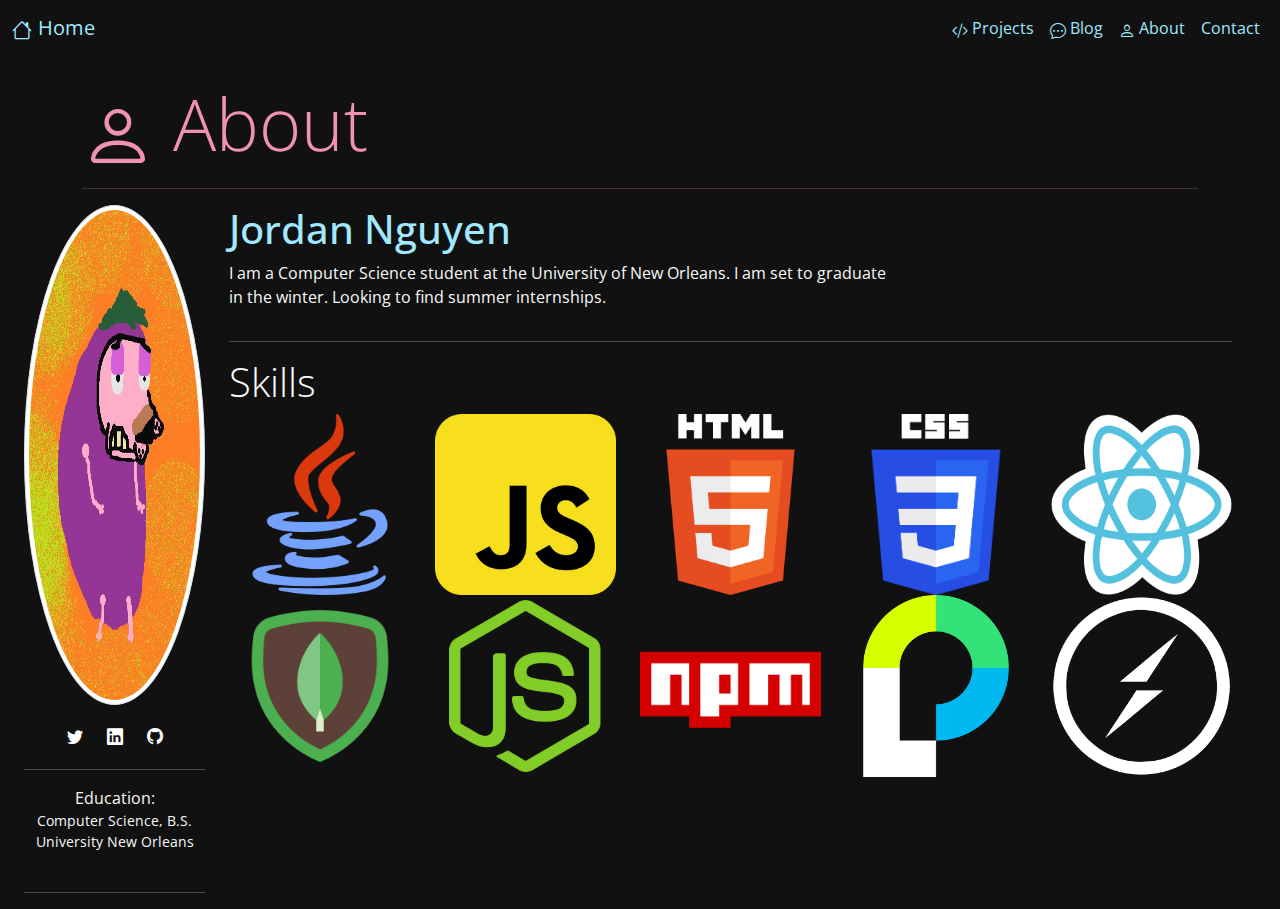
<file: about.html>
<html>
    <head>
        <link rel="icon" href="assets/favicon.ico">
        <title>Jordan Nguyen</title>

        <meta charset="UTF-8">
        <meta name="viewport" content="width=device-width, initial-scale=1">
    
        <link rel="stylesheet" href="styles/style.css">
        <link rel="stylesheet" href="styles/bootstrap.min.css">
        <link rel="stylesheet" href="styles/bootstrap-icons.css">

        <body style="background-color: #111; font-family: 'Open Sans', sans-serif;">
            <!--navbar-->
            <nav class="navbar navbar-expand-md container-fluid" style="background-color: #111; font-family: 'Open Sans', sans-serif;">
                <a class="navbar-brand" style="color: #a0e9ff" href="index.html">
                    <i class="bi bi-house" ></i> Home
                </a>
                <button class="navbar-toggler" data-bs-toggle="collapse" data-bs-target="#navbar-options">
                    <i class="navbar-toggler-icon"></i>
                </button>
                <div class="collapse navbar-collapse" id="navbar-options">
                <ul class="navbar-nav ms-auto">
                    <li class="nav-item">
                        <a class="nav-link" style="color: #a0e9ff" href="projects.html">
                            <i class="bi bi-code-slash"></i> Projects
                        </a>
                    </li>
                    <li class="nav-item">
                        <a class="nav-link" style="color: #a0e9ff" href="blog.html">
                            <i class="bi bi-chat-dots"></i> Blog
                        </a>
                    </li>
                    <li class="nav-item">
                        <a class="nav-link" style="color: #a0e9ff" href="about.html">
                            <i class="bi bi-person"></i> About
                        </a>
                    </li>
                    <li class="nav-item">
                        <a class="nav-link" style="color: #a0e9ff" href="contact.html">
                            <i class="bi bi-code-envelope"></i> Contact
                        </a>
                    </li>
                </ul>
                </div>
            </nav>

            <!--'about' heading-->
            <div class="container" style="color: #f093b0;">
                <h1 class="display-2 mt-4">
                    <i class="bi bi-person"></i> About
                </h1>
                <hr>
            </div>

            <!--about me: using grid and flex-->
            <div class="container-fluid text-light row">
                <!--column 1: social links and education-->
                <div class="text-center col-md-2">
                    <img class="img-thumbnail rounded-circle" style="width: 400; height: 500;" src="assets/courage.jpg">
                    <div class="d-flex justify-content-center gap-4 m-4">
                        <a href='#' class='text-white'> <i class="bi bi-twitter"></i> </a>
                        <a href='#' class='text-white'> <i class="bi bi-linkedin"></i> </a>
                        <a href='#' class='text-white'> <i class="bi bi-github"></i> </a>
                    </div>
                    <hr>
                    <div class="d-flex row row-cols-1">
                        <span> Education: </span>
                        <small> Computer Science, B.S. </small>
                        <small> University New Orleans </small>
                    </div>
                    <br>
                    <hr>
                </div>
                <!--column 2: name and skills-->
                <div class="col-md-10">
                    <!--row 1: name and image-->
                    <div class="row">
                        <div class="col-md-8 col-12">
                            <h1 style="color: #a0e9ff">Jordan Nguyen</h1>
                            <p> I am a Computer Science student at the University of New Orleans. I am set to graduate in the winter. Looking to find summer internships. </p>
                        </div>
                    </div>
                    <!--row 2: skills-->
                    <hr>
                    <h2 class="display-6">Skills</h2>
                    <div class="d-flex row row-cols-5">
                        <img src='assets/icon-java.png'>
                        <img src='assets/icon-js.png'>
                        <img src='assets/icon-html5.png'>
                        <img src='assets/icon-css3.png'>
                        <img src='assets/icon-react.png'>
                        <img src='assets/icon-mongodb.png'>
                        <img src='assets/icon-node.webp'>
                        <img src='assets/icon-npm.png'>
                        <img src='assets/icon-passport.png'>
                        <img src='assets/icon-socketio.png'>
                    </div>
                </div>
            </div>

            <!--bootstrap bundle with popper-->
            <script src="scripts/bootstrap.bundle.min.js"></script>
        </body>
    </head>
</file>
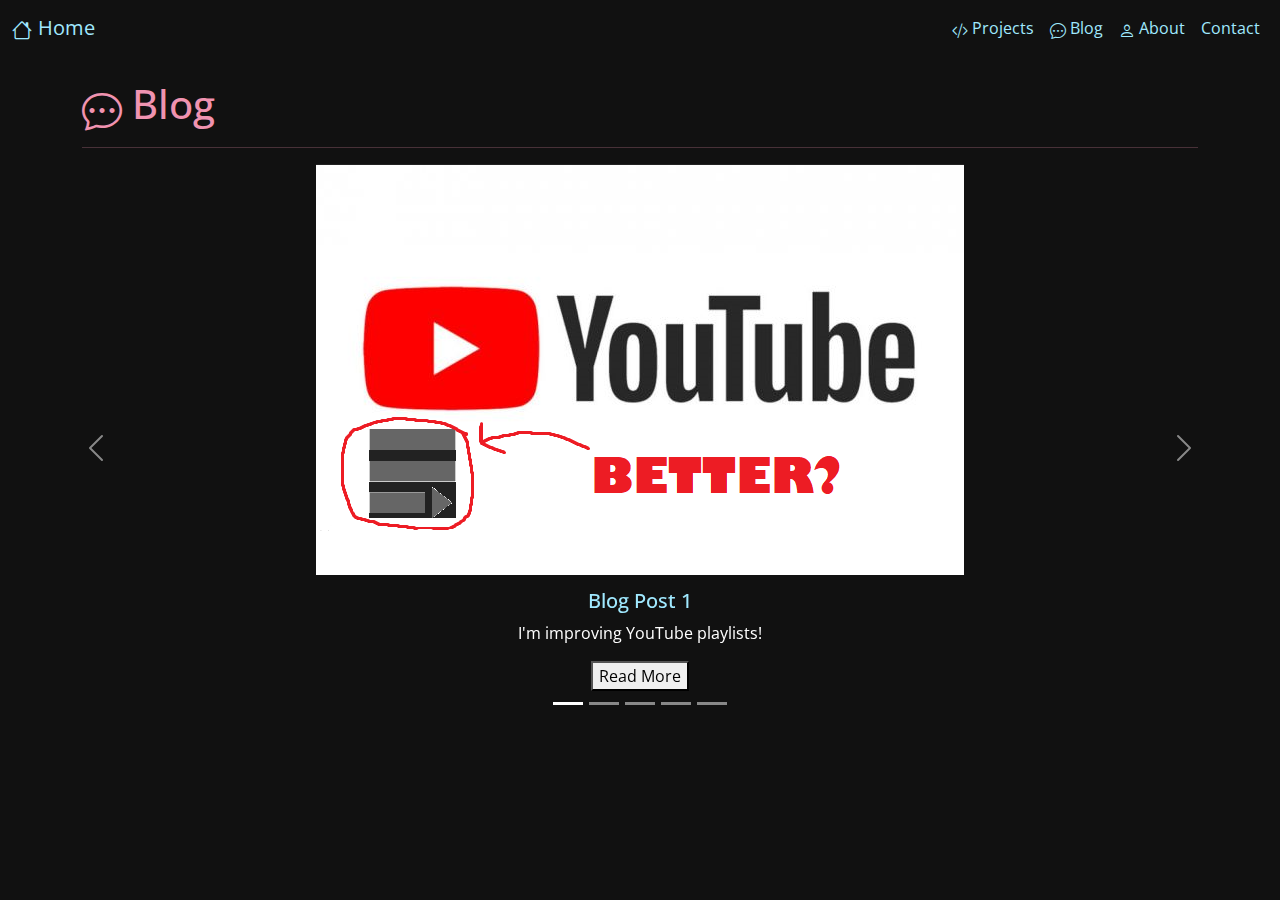
<file: blog.html>
<html>
    <head>
        <link rel="icon" href="assets/favicon.ico">
        <title>Jordan Nguyen</title>

        <meta charset="UTF-8">
        <meta name="viewport" content="width=device-width, initial-scale=1">
    
        <link rel="stylesheet" href="styles/style.css">
        <link rel="stylesheet" href="styles/bootstrap.min.css">
        <link rel="stylesheet" href="styles/bootstrap-icons.css">
    </head>

    <body style="background-color: #111; font-family: 'Open Sans', sans-serif;">

        <!--navbar-->
        <nav class="navbar navbar-expand-md container-fluid" style="background-color: #111; font-family: 'Open Sans', sans-serif;">
            <a class="navbar-brand" style="color: #a0e9ff" href="index.html">
                <i class="bi bi-house" ></i> Home
            </a>
            <button class="navbar-toggler" data-bs-toggle="collapse" data-bs-target="#navbar-options">
                <i class="navbar-toggler-icon"></i>
            </button>
            <div class="collapse navbar-collapse" id="navbar-options">
            <ul class="navbar-nav ms-auto">
                <li class="nav-item">
                    <a class="nav-link" style="color: #a0e9ff" href="projects.html">
                        <i class="bi bi-code-slash"></i> Projects
                    </a>
                </li>
                <li class="nav-item">
                    <a class="nav-link" style="color: #a0e9ff" href="blog.html">
                        <i class="bi bi-chat-dots"></i> Blog
                    </a>
                </li>
                <li class="nav-item">
                    <a class="nav-link" style="color: #a0e9ff" href="about.html">
                        <i class="bi bi-person"></i> About
                    </a>
                </li>
                <li class="nav-item">
                    <a class="nav-link" style="color: #a0e9ff" href="contact.html">
                        <i class="bi bi-code-envelope"></i> Contact
                    </a>
                </li>
            </ul>
            </div>
        </nav>
        
        <!--blog page-->
        <div class="container mt-4" style="color: #f093b0;">
            <h1>
                <i class="bi bi-chat-dots"></i> Blog
            </h1>
            <hr>
        </div>

        <!--carousel-->
        <div id="blog-carousel" class="carousel slide" data-bs-ride="carousel" data-bs-interval="5000">
            <!--carousel menu-->
            <ol class="carousel-indicators">
                <li data-bs-target="#blog-carousel" data-bs-slide-to="0" class="active"></li>
                <li data-bs-target="#blog-carousel" data-bs-slide-to="1"></li>
                <li data-bs-target="#blog-carousel" data-bs-slide-to="2"></li>
                <li data-bs-target="#blog-carousel" data-bs-slide-to="3"></li>
				<li data-bs-target="#blog-carousel" data-bs-slide-to="4"></li>
            </ol>
            <!--carousel body-->
            <div class="carousel-inner text-center">
                <!--slide 1-->
                <div id="slide-1" class="carousel-item active">
                    <img class="img-fluid" src="assets/BetterPlaylist.png">
                    <div class="carousel-caption">
                        <h5 style="color: #a0e9ff;"> Blog Post 1</h5>
                        <p> I'm improving YouTube playlists! </p>
                        <button onclick="document.location='articles/article-01.html'"> Read More </button>
                    </div>
                </div>
                <!--slide 2-->
                <div id="slide-2" class="carousel-item">
                    <img class="img-fluid" src="assets/nginx.png">
                    <div class="carousel-caption">
                        <h5 style="color: #a0e9ff;"> Blog Post 2</h5>
                        <p> How to deploy a webserver using NGINX </p>
                        <button onclick="document.location='articles/article-02.html'"> Read More </button>
                    </div>
                </div>
                <!--slide 3-->
                <div id="slide-3" class="carousel-item">
                    <img class="img-fluid" src="assets/eldenRing.jpg">
                    <div class="carousel-caption">
                        <h5 style="color: #a0e9ff;"> Blog Post 3</h5>
                        <p> Elden Ring released on February 24, 2022! </p>
                        <button onclick="document.location='articles/article-03.html'"> Read More </button>
                    </div>
                </div>
                <!--slide 4-->
                <div id="slide-4" class="carousel-item">
                    <img class="img-fluid" src="assets/AimTrainer2.png">
                    <div class="carousel-caption">
                        <h5 style="color: #a0e9ff;"> Blog Post 4</h5>
                        <p> I made a browser Aim Trainer! </p>
                        <button onclick="document.location='articles/article-04.html'"> Read More </button>
                    </div>
                </div>
				<!--slide 5-->
                <div id="slide-5" class="carousel-item">
                    <img class="img-fluid" src="assets/AimTrainer2.png">
                    <div class="carousel-caption">
                        <h5 style="color: #a0e9ff;"> Blog Post 5</h5>
                        <p> I made a browser Aim Trainer with a leaderboard! </p>
                        <button onclick="document.location='articles/article-05.html'"> Read More </button>
                    </div>
                </div>
            </div>
            <!--carousel controls-->
            <a class="carousel-control-prev" href="#blog-carousel" role="button" data-bs-slide="prev">
                <i class="carousel-control-prev-icon"></i>
            </a>
            <a class="carousel-control-next" href="#blog-carousel" role="button" data-bs-slide="next">
                <i class="carousel-control-next-icon"></i>
            </a>
        </div>

        <!--bootstrap bundle with popper-->
        <script src="scripts/bootstrap.bundle.min.js"></script>
    </body>
</html>
</file>
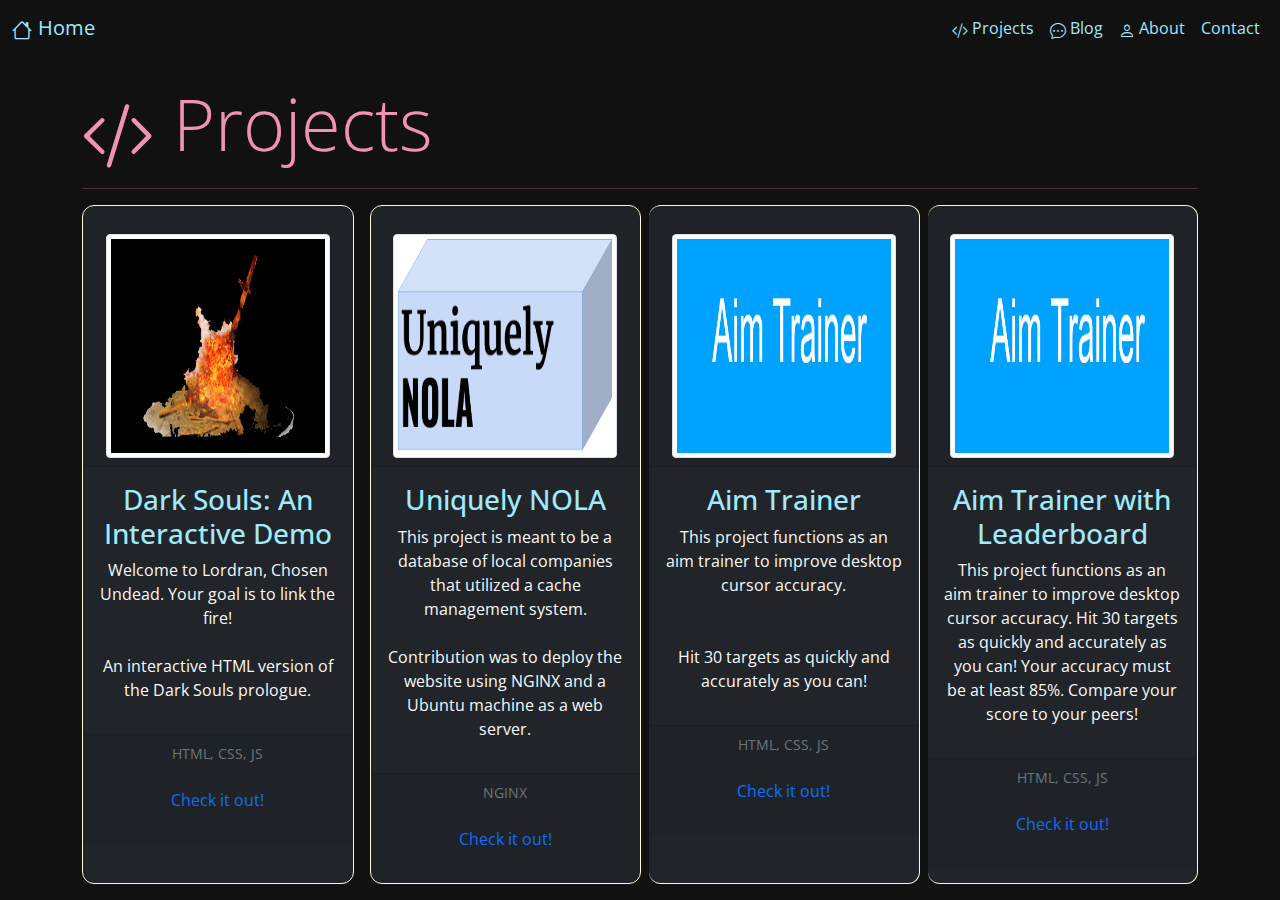
<file: projects.html>
<html>
    <head>
        <link rel="icon" href="assets/favicon.ico">
        <title>Jordan Nguyen</title>

        <meta charset="UTF-8">
        <meta name="viewport" content="width=device-width, initial-scale=1">
    
        <link rel="stylesheet" href="styles/style.css">
        <link rel="stylesheet" href="styles/bootstrap.min.css">
        <link rel="stylesheet" href="styles/bootstrap-icons.css">
    </head>

    <body style="background-color: #111; font-family: 'Open Sans', sans-serif;">
        <!--navbar-->
        <nav class="navbar navbar-expand-md container-fluid" style="background-color: #111;">
            <a class="navbar-brand" style="color: #a0e9ff" href="index.html">
                <i class="bi bi-house"></i> Home
            </a>
            <button class="navbar-toggler" data-bs-toggle="collapse" data-bs-target="#navbar-options">
                <i class="navbar-toggler-icon"></i>
            </button>
            <div class="collapse navbar-collapse" id="navbar-options">
            <ul class="navbar-nav ms-auto">
                <li class="nav-item">
                    <a class="nav-link" style="color: #a0e9ff" href="projects.html">
                        <i class="bi bi-code-slash"></i> Projects
                    </a>
                </li>
                <li class="nav-item">
                    <a class="nav-link" style="color: #a0e9ff" href="blog.html">
                        <i class="bi bi-chat-dots"></i> Blog
                    </a>
                </li>
                <li class="nav-item">
                    <a class="nav-link" style="color: #a0e9ff" href="about.html">
                        <i class="bi bi-person"></i> About
                    </a>
                </li>
                <li class="nav-item">
                    <a class="nav-link" style="color: #a0e9ff" href="contact.html">
                        <i class="bi bi-code-envelope"></i> Contact
                    </a>
                </li>
            </ul>
            </div>
        </nav>

        <!--coding projects portfolio-->
        <div class="container" style="color: #f093b0;">
            <h1 class="display-2 mt-4">
                <i class="bi bi-code-slash"></i> Projects
            </h1>
            <hr>
            <!--Start: Card Group-->
            <div class="card-group gap-2">
                <!--Start: Card 1-->
                <div class="card bg-dark text-center" style="border-radius: 12px; border-color: #FFFACD;">
                    <a href="https://manhnguyen1116.github.io/Dark-Souls-An-Interactive-Demo/" style="text-decoration: none;">
                    <!--card header-->
                    <div class="card-header">
                        <img class="img-thumbnail" style="height: 224; width: 224; margin-top: 20;" src="assets/darksouls-logo.png">
                    </div>
                    <!--card body-->
                    <div class="card-body">
                        <h3 style="color: #a0e9ff;"> Dark Souls: An Interactive Demo </h3>
                        <p class="text-light">
                            Welcome to Lordran, Chosen Undead. Your goal is to link the fire!
                            <br>
                            <br>
                            An interactive HTML version of the Dark Souls prologue.
                        </p>
                    </div>
                    <!--card footer-->
                    <div class="card-footer">
                        <small class="text-muted"> HTML, CSS, JS </small>
                        <br>
                        <br>
                            Check it out! 
                        <br>
                        <br>
                    </div>
                    </a>
                </div>
                <!--End: Card 1-->
                <br>
                <!--Start: Card 2-->
                <div class="card bg-dark text-center" style="border-radius: 12px; border-color: #FFFACD;">
                    <a href="https://github.com/ManhNguyen1116/CSCI2467Project" style="text-decoration: none;">
                    <!--card header-->
                    <div class="card-header">
                        <img class="img-thumbnail" style="height: 224; width: 224; margin-top: 20;" src="assets/Uniquely_NOLA_Logo_m.png">
                    </div>
                    <!--card body-->
                    <div class="card-body">
                        <h3 style="color: #a0e9ff;"> Uniquely NOLA </h3>
                        <p class="text-light">
                            This project is meant to be a database of local companies that utilized a cache management system.
                            <br>
                            <br>
                            Contribution was to deploy the website using NGINX and a Ubuntu machine as a web server.
                        </p>
                    </div>
                    <!--card footer-->
                    <div class="card-footer">
                        <small class="text-muted"> NGINX </small>
                        <br>
                        <br>
                            Check it out! 
                        <br>
                        <br>
                    </div>
                    </a>
                </div>
                <!--End: Card 2-->
                <!--Start: Card 3-->
                <div class="card bg-dark text-center" style="border-radius: 12px; border-color: #FFFACD;">
                    <a href="https://manhnguyen1116.github.io/Aim-Trainer/" style="text-decoration: none;">
                    <!--card header-->
                    <div class="card-header">
                        <img class="img-thumbnail" style="height: 224; width: 224; margin-top: 20;" src="assets/AimTrainer.png">
                    </div>
                    <!--card body-->
                    <div class="card-body">
                        <h3 style="color: #a0e9ff;"> Aim Trainer </h3>
                        <p class="text-light">
                            This project functions as an aim trainer to improve desktop cursor accuracy.
                            <br>
                            <br>
							<br>
                            Hit 30 targets as quickly and accurately as you can!
                        </p>
                    </div>
                    <!--card footer-->
                    <div class="card-footer">
                        <small class="text-muted"> HTML, CSS, JS </small>
                        <br>
                        <br>
                            Check it out! 
                        <br>
                        <br>
                    </div>
                    </a>
                </div>
                <!--End: Card 3-->
				<!--Start: Card 4-->
                <div class="card bg-dark text-center" style="border-radius: 12px; border-color: #FFFACD;">
                    <a href="https://manhnguyen1116.github.io/Aim-Trainer-with-Leaderboard/" style="text-decoration: none;">
                    <!--card header-->
                    <div class="card-header">
                        <img class="img-thumbnail" style="height: 224; width: 224; margin-top: 20;" src="assets/AimTrainer.png">
                    </div>
                    <!--card body-->
                    <div class="card-body">
                        <h3 style="color: #a0e9ff;"> Aim Trainer with Leaderboard </h3>
                        <p class="text-light">
                            This project functions as an aim trainer to improve desktop cursor accuracy.
                            Hit 30 targets as quickly and accurately as you can! Your accuracy must be at least 85%. Compare your score to your peers!
                        </p>
                    </div>
                    <!--card footer-->
                    <div class="card-footer">
                        <small class="text-muted"> HTML, CSS, JS </small>
                        <br>
                        <br>
                            Check it out! 
                        <br>
                        <br>
                    </div>
                    </a>
                </div>
                <!--End: Card 4-->
            </div>
            <!--End: Card Group-->
        </div>
        <!--bootstrap bundle with popper-->
        <script src="scripts/bootstrap.bundle.min.js"></script>
    </body>
</html>
</file>
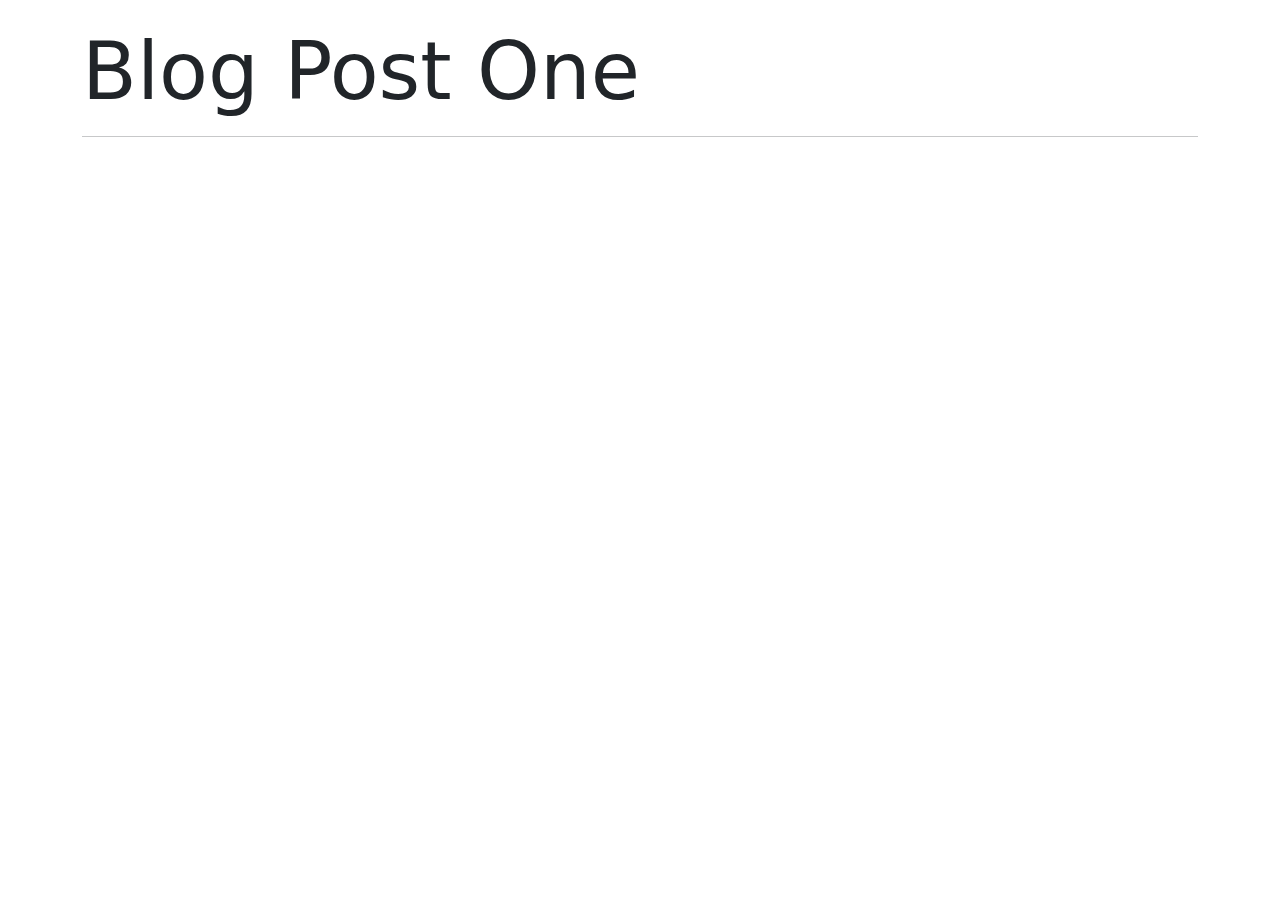
<file: articles/article-01.html>
<html>
    <head>
        <link rel="icon" href="../assets/icon.png">
        <title>Your Name</title>
        <!-- Required meta tags -->
        <meta charset="utf-8">
        <meta name="viewport" content="width=device-width, initial-scale=1">

        <!-- Bootstrap CSS -->
        <link rel="stylesheet" href="../styles/bootstrap.min.css">
        <link rel="stylesheet" href="../styles/bootstrap-icons.css">
    </head>
    <body>

        <div class='container'>
            <h1 class='display-1 mt-4'> Blog Post One </h1>
            <hr>
        </div>

        <!--  Bootstrap Bundle with Popper -->
        <script src="../scripts/bootstrap.bundle.min.js"></script>
    </body>

</html>
</file>
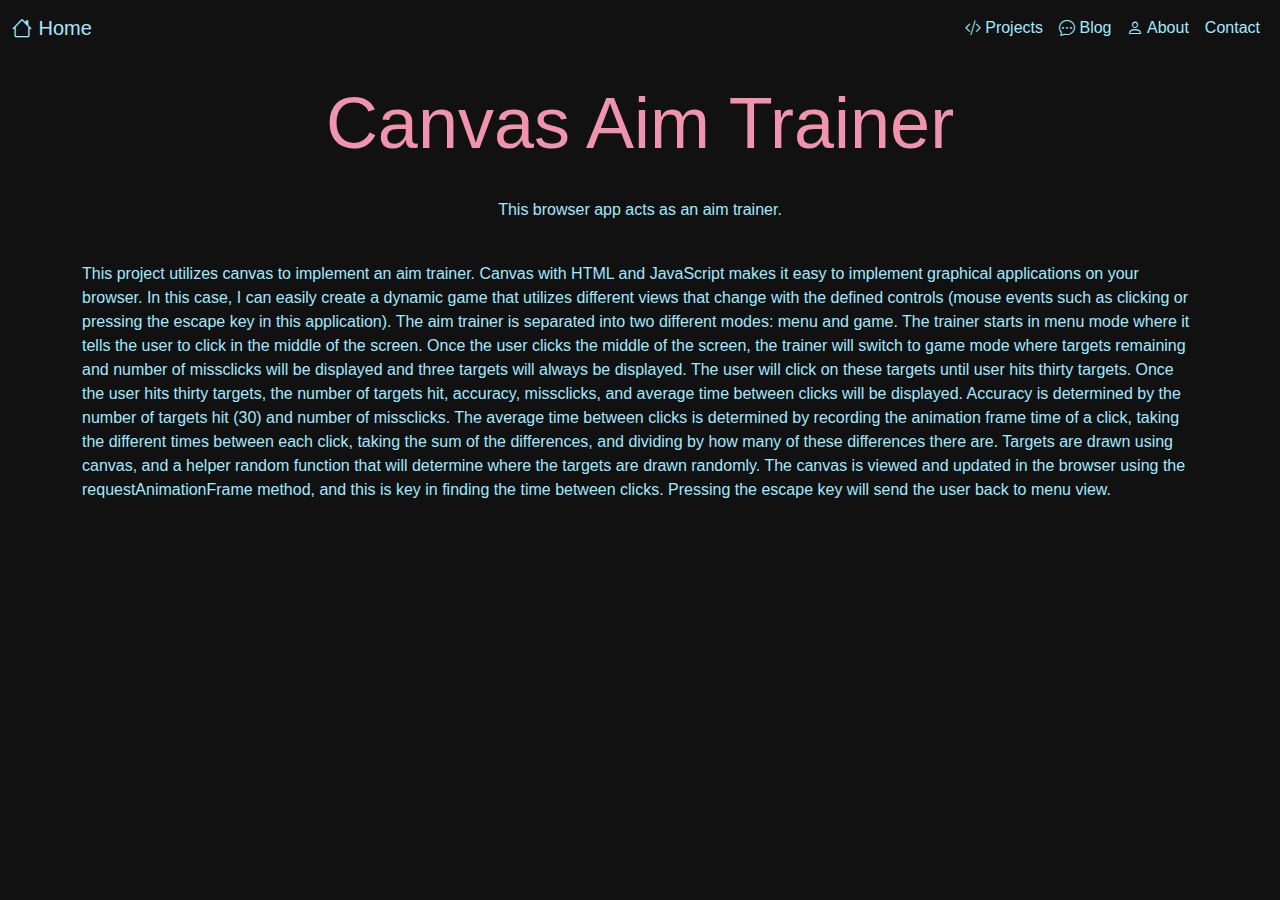
<file: articles/article-04.html>
<html>
    <head>
        <link rel="icon" href="../assets/favicon.ico">
        <title>Jordan Nguyen</title>
        <!-- Required meta tags -->
        <meta charset="utf-8">
        <meta name="viewport" content="width=device-width, initial-scale=1">

        <!-- Bootstrap CSS -->
        <link rel="stylesheet" href="../styles/bootstrap.min.css">
        <link rel="stylesheet" href="../styles/bootstrap-icons.css">
    </head>
    
    <body style="background-color: #111; font-family: 'Open Sans', sans-serif;">
    <!--navbar-->
    <nav class="navbar navbar-expand-md container-fluid" style="background-color: #111; font-family: 'Open Sans', sans-serif;">
        <a class="navbar-brand" style="color: #a0e9ff" href="../index.html">
            <i class="bi bi-house" ></i> Home
        </a>
        <button class="navbar-toggler" data-bs-toggle="collapse" data-bs-target="#navbar-options">
            <i class="navbar-toggler-icon"></i>
        </button>
        <div class="collapse navbar-collapse" id="navbar-options">
        <ul class="navbar-nav ms-auto">
            <li class="nav-item">
                <a class="nav-link" style="color: #a0e9ff" href="../projects.html">
                    <i class="bi bi-code-slash"></i> Projects
                </a>
            </li>
            <li class="nav-item">
                <a class="nav-link" style="color: #a0e9ff" href="../blog.html">
                    <i class="bi bi-chat-dots"></i> Blog
                </a>
            </li>
            <li class="nav-item">
                <a class="nav-link" style="color: #a0e9ff" href="../about.html">
                    <i class="bi bi-person"></i> About
                </a>
            </li>
            <li class="nav-item">
                <a class="nav-link" style="color: #a0e9ff" href="../contact.html">
                    <i class="bi bi-code-envelope"></i> Contact
                </a>
            </li>
        </ul>
        </div>
    </nav>
    
        <div class='container'>
            <h1 class='d-flex display-2 mt-4 justify-content-center' style="color: #f093b0;"> Canvas Aim Trainer </h1>
            <br>
            <p class="d-flex justify-content-center" style="color: #a0e9ff;">
                This browser app acts as an aim trainer.
            </p>
            <br>
            <p class="d-flex justify-content-center" style="color: #a0e9ff;">
                This project utilizes canvas to implement an aim trainer. Canvas with HTML and JavaScript makes it easy to implement graphical applications on your browser. In this case, I can easily create a dynamic game that utilizes different views that change with the defined controls (mouse events such as clicking or pressing the escape key in this application). The aim trainer is separated into two different modes: menu and game. The trainer starts in menu mode where it tells the user to click in the middle of the screen. Once the user clicks the middle of the screen, the trainer will switch to game mode where targets remaining and number of missclicks will be displayed and three targets will always be displayed. The user will click on these targets until user hits thirty targets. Once the user hits thirty targets, the number of targets hit, accuracy, missclicks, and average time between clicks will be displayed. Accuracy is determined by the number of targets hit (30) and number of missclicks. The average time between clicks is determined by recording the animation frame time of a click, taking the different times between each click, taking the sum of the differences, and dividing by how many of these differences there are. Targets are drawn using canvas, and a helper random function that will determine where the targets are drawn randomly. The canvas is viewed and updated in the browser using the requestAnimationFrame method, and this is key in finding the time between clicks. Pressing the escape key will send the user back to menu view. 
            </p>
        </div>

        <!--  Bootstrap Bundle with Popper -->
        <script src="../scripts/bootstrap.bundle.min.js"></script>
    </body>

</html>
</file>
<file: styles/style.css>
@import url('https://fonts.googleapis.com/css2?family=Open+Sans:ital,wght@0,600;1,600&display=swap');

.particle {
  position: absolute;
  border-radius: 50%;
}

@-webkit-keyframes particle-animation-1 {
  100% {
    -webkit-transform: translate3d(31vw, 87vh, 29px);
            transform: translate3d(31vw, 87vh, 29px);
  }
}

@keyframes particle-animation-1 {
  100% {
    -webkit-transform: translate3d(31vw, 87vh, 29px);
            transform: translate3d(31vw, 87vh, 29px);
  }
}
.particle:nth-child(1) {
  -webkit-animation: particle-animation-1 60s infinite;
          animation: particle-animation-1 60s infinite;
  opacity: 0.22;
  height: 9px;
  width: 9px;
  -webkit-animation-delay: -0.2s;
          animation-delay: -0.2s;
  -webkit-transform: translate3d(13vw, 35vh, 72px);
          transform: translate3d(13vw, 35vh, 72px);
  background: #26d985;
}

@-webkit-keyframes particle-animation-2 {
  100% {
    -webkit-transform: translate3d(82vw, 33vh, 99px);
            transform: translate3d(82vw, 33vh, 99px);
  }
}

@keyframes particle-animation-2 {
  100% {
    -webkit-transform: translate3d(82vw, 33vh, 99px);
            transform: translate3d(82vw, 33vh, 99px);
  }
}
.particle:nth-child(2) {
  -webkit-animation: particle-animation-2 60s infinite;
          animation: particle-animation-2 60s infinite;
  opacity: 0.45;
  height: 7px;
  width: 7px;
  -webkit-animation-delay: -0.4s;
          animation-delay: -0.4s;
  -webkit-transform: translate3d(77vw, 70vh, 76px);
          transform: translate3d(77vw, 70vh, 76px);
  background: #56d926;
}

@-webkit-keyframes particle-animation-3 {
  100% {
    -webkit-transform: translate3d(12vw, 75vh, 76px);
            transform: translate3d(12vw, 75vh, 76px);
  }
}

@keyframes particle-animation-3 {
  100% {
    -webkit-transform: translate3d(12vw, 75vh, 76px);
            transform: translate3d(12vw, 75vh, 76px);
  }
}
.particle:nth-child(3) {
  -webkit-animation: particle-animation-3 60s infinite;
          animation: particle-animation-3 60s infinite;
  opacity: 0.78;
  height: 8px;
  width: 8px;
  -webkit-animation-delay: -0.6s;
          animation-delay: -0.6s;
  -webkit-transform: translate3d(16vw, 65vh, 8px);
          transform: translate3d(16vw, 65vh, 8px);
  background: #d9ca26;
}

@-webkit-keyframes particle-animation-4 {
  100% {
    -webkit-transform: translate3d(60vw, 41vh, 39px);
            transform: translate3d(60vw, 41vh, 39px);
  }
}

@keyframes particle-animation-4 {
  100% {
    -webkit-transform: translate3d(60vw, 41vh, 39px);
            transform: translate3d(60vw, 41vh, 39px);
  }
}
.particle:nth-child(4) {
  -webkit-animation: particle-animation-4 60s infinite;
          animation: particle-animation-4 60s infinite;
  opacity: 0.31;
  height: 9px;
  width: 9px;
  -webkit-animation-delay: -0.8s;
          animation-delay: -0.8s;
  -webkit-transform: translate3d(19vw, 86vh, 13px);
          transform: translate3d(19vw, 86vh, 13px);
  background: #26d9cd;
}

@-webkit-keyframes particle-animation-5 {
  100% {
    -webkit-transform: translate3d(23vw, 7vh, 7px);
            transform: translate3d(23vw, 7vh, 7px);
  }
}

@keyframes particle-animation-5 {
  100% {
    -webkit-transform: translate3d(23vw, 7vh, 7px);
            transform: translate3d(23vw, 7vh, 7px);
  }
}
.particle:nth-child(5) {
  -webkit-animation: particle-animation-5 60s infinite;
          animation: particle-animation-5 60s infinite;
  opacity: 0.9;
  height: 10px;
  width: 10px;
  -webkit-animation-delay: -1s;
          animation-delay: -1s;
  -webkit-transform: translate3d(51vw, 29vh, 69px);
          transform: translate3d(51vw, 29vh, 69px);
  background: #c426d9;
}

@-webkit-keyframes particle-animation-6 {
  100% {
    -webkit-transform: translate3d(61vw, 67vh, 30px);
            transform: translate3d(61vw, 67vh, 30px);
  }
}

@keyframes particle-animation-6 {
  100% {
    -webkit-transform: translate3d(61vw, 67vh, 30px);
            transform: translate3d(61vw, 67vh, 30px);
  }
}
.particle:nth-child(6) {
  -webkit-animation: particle-animation-6 60s infinite;
          animation: particle-animation-6 60s infinite;
  opacity: 0.41;
  height: 7px;
  width: 7px;
  -webkit-animation-delay: -1.2s;
          animation-delay: -1.2s;
  -webkit-transform: translate3d(40vw, 9vh, 82px);
          transform: translate3d(40vw, 9vh, 82px);
  background: #d926d3;
}

@-webkit-keyframes particle-animation-7 {
  100% {
    -webkit-transform: translate3d(34vw, 15vh, 53px);
            transform: translate3d(34vw, 15vh, 53px);
  }
}

@keyframes particle-animation-7 {
  100% {
    -webkit-transform: translate3d(34vw, 15vh, 53px);
            transform: translate3d(34vw, 15vh, 53px);
  }
}
.particle:nth-child(7) {
  -webkit-animation: particle-animation-7 60s infinite;
          animation: particle-animation-7 60s infinite;
  opacity: 0.94;
  height: 9px;
  width: 9px;
  -webkit-animation-delay: -1.4s;
          animation-delay: -1.4s;
  -webkit-transform: translate3d(85vw, 29vh, 13px);
          transform: translate3d(85vw, 29vh, 13px);
  background: #26d9ac;
}

@-webkit-keyframes particle-animation-8 {
  100% {
    -webkit-transform: translate3d(40vw, 90vh, 5px);
            transform: translate3d(40vw, 90vh, 5px);
  }
}

@keyframes particle-animation-8 {
  100% {
    -webkit-transform: translate3d(40vw, 90vh, 5px);
            transform: translate3d(40vw, 90vh, 5px);
  }
}
.particle:nth-child(8) {
  -webkit-animation: particle-animation-8 60s infinite;
          animation: particle-animation-8 60s infinite;
  opacity: 0.57;
  height: 9px;
  width: 9px;
  -webkit-animation-delay: -1.6s;
          animation-delay: -1.6s;
  -webkit-transform: translate3d(56vw, 59vh, 54px);
          transform: translate3d(56vw, 59vh, 54px);
  background: #6bd926;
}

@-webkit-keyframes particle-animation-9 {
  100% {
    -webkit-transform: translate3d(36vw, 76vh, 14px);
            transform: translate3d(36vw, 76vh, 14px);
  }
}

@keyframes particle-animation-9 {
  100% {
    -webkit-transform: translate3d(36vw, 76vh, 14px);
            transform: translate3d(36vw, 76vh, 14px);
  }
}
.particle:nth-child(9) {
  -webkit-animation: particle-animation-9 60s infinite;
          animation: particle-animation-9 60s infinite;
  opacity: 0.96;
  height: 10px;
  width: 10px;
  -webkit-animation-delay: -1.8s;
          animation-delay: -1.8s;
  -webkit-transform: translate3d(21vw, 20vh, 35px);
          transform: translate3d(21vw, 20vh, 35px);
  background: #acd926;
}

@-webkit-keyframes particle-animation-10 {
  100% {
    -webkit-transform: translate3d(34vw, 23vh, 83px);
            transform: translate3d(34vw, 23vh, 83px);
  }
}

@keyframes particle-animation-10 {
  100% {
    -webkit-transform: translate3d(34vw, 23vh, 83px);
            transform: translate3d(34vw, 23vh, 83px);
  }
}
.particle:nth-child(10) {
  -webkit-animation: particle-animation-10 60s infinite;
          animation: particle-animation-10 60s infinite;
  opacity: 0.5;
  height: 9px;
  width: 9px;
  -webkit-animation-delay: -2s;
          animation-delay: -2s;
  -webkit-transform: translate3d(89vw, 44vh, 43px);
          transform: translate3d(89vw, 44vh, 43px);
  background: #26d9b2;
}

@-webkit-keyframes particle-animation-11 {
  100% {
    -webkit-transform: translate3d(22vw, 67vh, 77px);
            transform: translate3d(22vw, 67vh, 77px);
  }
}

@keyframes particle-animation-11 {
  100% {
    -webkit-transform: translate3d(22vw, 67vh, 77px);
            transform: translate3d(22vw, 67vh, 77px);
  }
}
.particle:nth-child(11) {
  -webkit-animation: particle-animation-11 60s infinite;
          animation: particle-animation-11 60s infinite;
  opacity: 0.65;
  height: 7px;
  width: 7px;
  -webkit-animation-delay: -2.2s;
          animation-delay: -2.2s;
  -webkit-transform: translate3d(24vw, 82vh, 74px);
          transform: translate3d(24vw, 82vh, 74px);
  background: #26d96b;
}

@-webkit-keyframes particle-animation-12 {
  100% {
    -webkit-transform: translate3d(73vw, 59vh, 93px);
            transform: translate3d(73vw, 59vh, 93px);
  }
}

@keyframes particle-animation-12 {
  100% {
    -webkit-transform: translate3d(73vw, 59vh, 93px);
            transform: translate3d(73vw, 59vh, 93px);
  }
}
.particle:nth-child(12) {
  -webkit-animation: particle-animation-12 60s infinite;
          animation: particle-animation-12 60s infinite;
  opacity: 0.8;
  height: 9px;
  width: 9px;
  -webkit-animation-delay: -2.4s;
          animation-delay: -2.4s;
  -webkit-transform: translate3d(70vw, 16vh, 42px);
          transform: translate3d(70vw, 16vh, 42px);
  background: #2671d9;
}

@-webkit-keyframes particle-animation-13 {
  100% {
    -webkit-transform: translate3d(14vw, 7vh, 11px);
            transform: translate3d(14vw, 7vh, 11px);
  }
}

@keyframes particle-animation-13 {
  100% {
    -webkit-transform: translate3d(14vw, 7vh, 11px);
            transform: translate3d(14vw, 7vh, 11px);
  }
}
.particle:nth-child(13) {
  -webkit-animation: particle-animation-13 60s infinite;
          animation: particle-animation-13 60s infinite;
  opacity: 0.89;
  height: 7px;
  width: 7px;
  -webkit-animation-delay: -2.6s;
          animation-delay: -2.6s;
  -webkit-transform: translate3d(12vw, 54vh, 47px);
          transform: translate3d(12vw, 54vh, 47px);
  background: #26d92c;
}

@-webkit-keyframes particle-animation-14 {
  100% {
    -webkit-transform: translate3d(5vw, 80vh, 79px);
            transform: translate3d(5vw, 80vh, 79px);
  }
}

@keyframes particle-animation-14 {
  100% {
    -webkit-transform: translate3d(5vw, 80vh, 79px);
            transform: translate3d(5vw, 80vh, 79px);
  }
}
.particle:nth-child(14) {
  -webkit-animation: particle-animation-14 60s infinite;
          animation: particle-animation-14 60s infinite;
  opacity: 0.84;
  height: 10px;
  width: 10px;
  -webkit-animation-delay: -2.8s;
          animation-delay: -2.8s;
  -webkit-transform: translate3d(64vw, 31vh, 13px);
          transform: translate3d(64vw, 31vh, 13px);
  background: #d98026;
}

@-webkit-keyframes particle-animation-15 {
  100% {
    -webkit-transform: translate3d(81vw, 49vh, 71px);
            transform: translate3d(81vw, 49vh, 71px);
  }
}

@keyframes particle-animation-15 {
  100% {
    -webkit-transform: translate3d(81vw, 49vh, 71px);
            transform: translate3d(81vw, 49vh, 71px);
  }
}
.particle:nth-child(15) {
  -webkit-animation: particle-animation-15 60s infinite;
          animation: particle-animation-15 60s infinite;
  opacity: 0.66;
  height: 7px;
  width: 7px;
  -webkit-animation-delay: -3s;
          animation-delay: -3s;
  -webkit-transform: translate3d(58vw, 20vh, 74px);
          transform: translate3d(58vw, 20vh, 74px);
  background: #26d932;
}

@-webkit-keyframes particle-animation-16 {
  100% {
    -webkit-transform: translate3d(62vw, 82vh, 83px);
            transform: translate3d(62vw, 82vh, 83px);
  }
}

@keyframes particle-animation-16 {
  100% {
    -webkit-transform: translate3d(62vw, 82vh, 83px);
            transform: translate3d(62vw, 82vh, 83px);
  }
}
.particle:nth-child(16) {
  -webkit-animation: particle-animation-16 60s infinite;
          animation: particle-animation-16 60s infinite;
  opacity: 0.89;
  height: 10px;
  width: 10px;
  -webkit-animation-delay: -3.2s;
          animation-delay: -3.2s;
  -webkit-transform: translate3d(42vw, 20vh, 10px);
          transform: translate3d(42vw, 20vh, 10px);
  background: #26d985;
}

@-webkit-keyframes particle-animation-17 {
  100% {
    -webkit-transform: translate3d(51vw, 61vh, 69px);
            transform: translate3d(51vw, 61vh, 69px);
  }
}

@keyframes particle-animation-17 {
  100% {
    -webkit-transform: translate3d(51vw, 61vh, 69px);
            transform: translate3d(51vw, 61vh, 69px);
  }
}
.particle:nth-child(17) {
  -webkit-animation: particle-animation-17 60s infinite;
          animation: particle-animation-17 60s infinite;
  opacity: 0.01;
  height: 6px;
  width: 6px;
  -webkit-animation-delay: -3.4s;
          animation-delay: -3.4s;
  -webkit-transform: translate3d(68vw, 32vh, 35px);
          transform: translate3d(68vw, 32vh, 35px);
  background: #d926b2;
}

@-webkit-keyframes particle-animation-18 {
  100% {
    -webkit-transform: translate3d(6vw, 79vh, 88px);
            transform: translate3d(6vw, 79vh, 88px);
  }
}

@keyframes particle-animation-18 {
  100% {
    -webkit-transform: translate3d(6vw, 79vh, 88px);
            transform: translate3d(6vw, 79vh, 88px);
  }
}
.particle:nth-child(18) {
  -webkit-animation: particle-animation-18 60s infinite;
          animation: particle-animation-18 60s infinite;
  opacity: 0.22;
  height: 10px;
  width: 10px;
  -webkit-animation-delay: -3.6s;
          animation-delay: -3.6s;
  -webkit-transform: translate3d(5vw, 26vh, 7px);
          transform: translate3d(5vw, 26vh, 7px);
  background: #26d994;
}

@-webkit-keyframes particle-animation-19 {
  100% {
    -webkit-transform: translate3d(77vw, 32vh, 40px);
            transform: translate3d(77vw, 32vh, 40px);
  }
}

@keyframes particle-animation-19 {
  100% {
    -webkit-transform: translate3d(77vw, 32vh, 40px);
            transform: translate3d(77vw, 32vh, 40px);
  }
}
.particle:nth-child(19) {
  -webkit-animation: particle-animation-19 60s infinite;
          animation: particle-animation-19 60s infinite;
  opacity: 0.78;
  height: 7px;
  width: 7px;
  -webkit-animation-delay: -3.8s;
          animation-delay: -3.8s;
  -webkit-transform: translate3d(72vw, 23vh, 17px);
          transform: translate3d(72vw, 23vh, 17px);
  background: #a626d9;
}

@-webkit-keyframes particle-animation-20 {
  100% {
    -webkit-transform: translate3d(10vw, 18vh, 74px);
            transform: translate3d(10vw, 18vh, 74px);
  }
}

@keyframes particle-animation-20 {
  100% {
    -webkit-transform: translate3d(10vw, 18vh, 74px);
            transform: translate3d(10vw, 18vh, 74px);
  }
}
.particle:nth-child(20) {
  -webkit-animation: particle-animation-20 60s infinite;
          animation: particle-animation-20 60s infinite;
  opacity: 0.18;
  height: 6px;
  width: 6px;
  -webkit-animation-delay: -4s;
          animation-delay: -4s;
  -webkit-transform: translate3d(17vw, 64vh, 66px);
          transform: translate3d(17vw, 64vh, 66px);
  background: #6bd926;
}

@-webkit-keyframes particle-animation-21 {
  100% {
    -webkit-transform: translate3d(55vw, 52vh, 42px);
            transform: translate3d(55vw, 52vh, 42px);
  }
}

@keyframes particle-animation-21 {
  100% {
    -webkit-transform: translate3d(55vw, 52vh, 42px);
            transform: translate3d(55vw, 52vh, 42px);
  }
}
.particle:nth-child(21) {
  -webkit-animation: particle-animation-21 60s infinite;
          animation: particle-animation-21 60s infinite;
  opacity: 0.62;
  height: 7px;
  width: 7px;
  -webkit-animation-delay: -4.2s;
          animation-delay: -4.2s;
  -webkit-transform: translate3d(69vw, 88vh, 86px);
          transform: translate3d(69vw, 88vh, 86px);
  background: #3b26d9;
}

@-webkit-keyframes particle-animation-22 {
  100% {
    -webkit-transform: translate3d(80vw, 74vh, 30px);
            transform: translate3d(80vw, 74vh, 30px);
  }
}

@keyframes particle-animation-22 {
  100% {
    -webkit-transform: translate3d(80vw, 74vh, 30px);
            transform: translate3d(80vw, 74vh, 30px);
  }
}
.particle:nth-child(22) {
  -webkit-animation: particle-animation-22 60s infinite;
          animation: particle-animation-22 60s infinite;
  opacity: 0.32;
  height: 8px;
  width: 8px;
  -webkit-animation-delay: -4.4s;
          animation-delay: -4.4s;
  -webkit-transform: translate3d(34vw, 40vh, 100px);
          transform: translate3d(34vw, 40vh, 100px);
  background: #26d959;
}

@-webkit-keyframes particle-animation-23 {
  100% {
    -webkit-transform: translate3d(83vw, 15vh, 53px);
            transform: translate3d(83vw, 15vh, 53px);
  }
}

@keyframes particle-animation-23 {
  100% {
    -webkit-transform: translate3d(83vw, 15vh, 53px);
            transform: translate3d(83vw, 15vh, 53px);
  }
}
.particle:nth-child(23) {
  -webkit-animation: particle-animation-23 60s infinite;
          animation: particle-animation-23 60s infinite;
  opacity: 0.65;
  height: 8px;
  width: 8px;
  -webkit-animation-delay: -4.6s;
          animation-delay: -4.6s;
  -webkit-transform: translate3d(39vw, 6vh, 48px);
          transform: translate3d(39vw, 6vh, 48px);
  background: #d96b26;
}

@-webkit-keyframes particle-animation-24 {
  100% {
    -webkit-transform: translate3d(12vw, 7vh, 58px);
            transform: translate3d(12vw, 7vh, 58px);
  }
}

@keyframes particle-animation-24 {
  100% {
    -webkit-transform: translate3d(12vw, 7vh, 58px);
            transform: translate3d(12vw, 7vh, 58px);
  }
}
.particle:nth-child(24) {
  -webkit-animation: particle-animation-24 60s infinite;
          animation: particle-animation-24 60s infinite;
  opacity: 0.43;
  height: 8px;
  width: 8px;
  -webkit-animation-delay: -4.8s;
          animation-delay: -4.8s;
  -webkit-transform: translate3d(83vw, 9vh, 82px);
          transform: translate3d(83vw, 9vh, 82px);
  background: #d9cd26;
}

@-webkit-keyframes particle-animation-25 {
  100% {
    -webkit-transform: translate3d(69vw, 58vh, 16px);
            transform: translate3d(69vw, 58vh, 16px);
  }
}

@keyframes particle-animation-25 {
  100% {
    -webkit-transform: translate3d(69vw, 58vh, 16px);
            transform: translate3d(69vw, 58vh, 16px);
  }
}
.particle:nth-child(25) {
  -webkit-animation: particle-animation-25 60s infinite;
          animation: particle-animation-25 60s infinite;
  opacity: 0.36;
  height: 9px;
  width: 9px;
  -webkit-animation-delay: -5s;
          animation-delay: -5s;
  -webkit-transform: translate3d(2vw, 57vh, 1px);
          transform: translate3d(2vw, 57vh, 1px);
  background: #2647d9;
}

@-webkit-keyframes particle-animation-26 {
  100% {
    -webkit-transform: translate3d(53vw, 68vh, 3px);
            transform: translate3d(53vw, 68vh, 3px);
  }
}

@keyframes particle-animation-26 {
  100% {
    -webkit-transform: translate3d(53vw, 68vh, 3px);
            transform: translate3d(53vw, 68vh, 3px);
  }
}
.particle:nth-child(26) {
  -webkit-animation: particle-animation-26 60s infinite;
          animation: particle-animation-26 60s infinite;
  opacity: 0.22;
  height: 7px;
  width: 7px;
  -webkit-animation-delay: -5.2s;
          animation-delay: -5.2s;
  -webkit-transform: translate3d(11vw, 77vh, 8px);
          transform: translate3d(11vw, 77vh, 8px);
  background: #77d926;
}

@-webkit-keyframes particle-animation-27 {
  100% {
    -webkit-transform: translate3d(18vw, 10vh, 90px);
            transform: translate3d(18vw, 10vh, 90px);
  }
}

@keyframes particle-animation-27 {
  100% {
    -webkit-transform: translate3d(18vw, 10vh, 90px);
            transform: translate3d(18vw, 10vh, 90px);
  }
}
.particle:nth-child(27) {
  -webkit-animation: particle-animation-27 60s infinite;
          animation: particle-animation-27 60s infinite;
  opacity: 0.09;
  height: 8px;
  width: 8px;
  -webkit-animation-delay: -5.4s;
          animation-delay: -5.4s;
  -webkit-transform: translate3d(73vw, 1vh, 17px);
          transform: translate3d(73vw, 1vh, 17px);
  background: #a0d926;
}

@-webkit-keyframes particle-animation-28 {
  100% {
    -webkit-transform: translate3d(37vw, 37vh, 38px);
            transform: translate3d(37vw, 37vh, 38px);
  }
}

@keyframes particle-animation-28 {
  100% {
    -webkit-transform: translate3d(37vw, 37vh, 38px);
            transform: translate3d(37vw, 37vh, 38px);
  }
}
.particle:nth-child(28) {
  -webkit-animation: particle-animation-28 60s infinite;
          animation: particle-animation-28 60s infinite;
  opacity: 0.49;
  height: 9px;
  width: 9px;
  -webkit-animation-delay: -5.6s;
          animation-delay: -5.6s;
  -webkit-transform: translate3d(24vw, 84vh, 24px);
          transform: translate3d(24vw, 84vh, 24px);
  background: #d92682;
}

@-webkit-keyframes particle-animation-29 {
  100% {
    -webkit-transform: translate3d(18vw, 83vh, 77px);
            transform: translate3d(18vw, 83vh, 77px);
  }
}

@keyframes particle-animation-29 {
  100% {
    -webkit-transform: translate3d(18vw, 83vh, 77px);
            transform: translate3d(18vw, 83vh, 77px);
  }
}
.particle:nth-child(29) {
  -webkit-animation: particle-animation-29 60s infinite;
          animation: particle-animation-29 60s infinite;
  opacity: 0.53;
  height: 7px;
  width: 7px;
  -webkit-animation-delay: -5.8s;
          animation-delay: -5.8s;
  -webkit-transform: translate3d(60vw, 34vh, 32px);
          transform: translate3d(60vw, 34vh, 32px);
  background: #26d9af;
}

@-webkit-keyframes particle-animation-30 {
  100% {
    -webkit-transform: translate3d(19vw, 51vh, 45px);
            transform: translate3d(19vw, 51vh, 45px);
  }
}

@keyframes particle-animation-30 {
  100% {
    -webkit-transform: translate3d(19vw, 51vh, 45px);
            transform: translate3d(19vw, 51vh, 45px);
  }
}
.particle:nth-child(30) {
  -webkit-animation: particle-animation-30 60s infinite;
          animation: particle-animation-30 60s infinite;
  opacity: 0.58;
  height: 10px;
  width: 10px;
  -webkit-animation-delay: -6s;
          animation-delay: -6s;
  -webkit-transform: translate3d(35vw, 60vh, 42px);
          transform: translate3d(35vw, 60vh, 42px);
  background: #d94a26;
}
</file>
